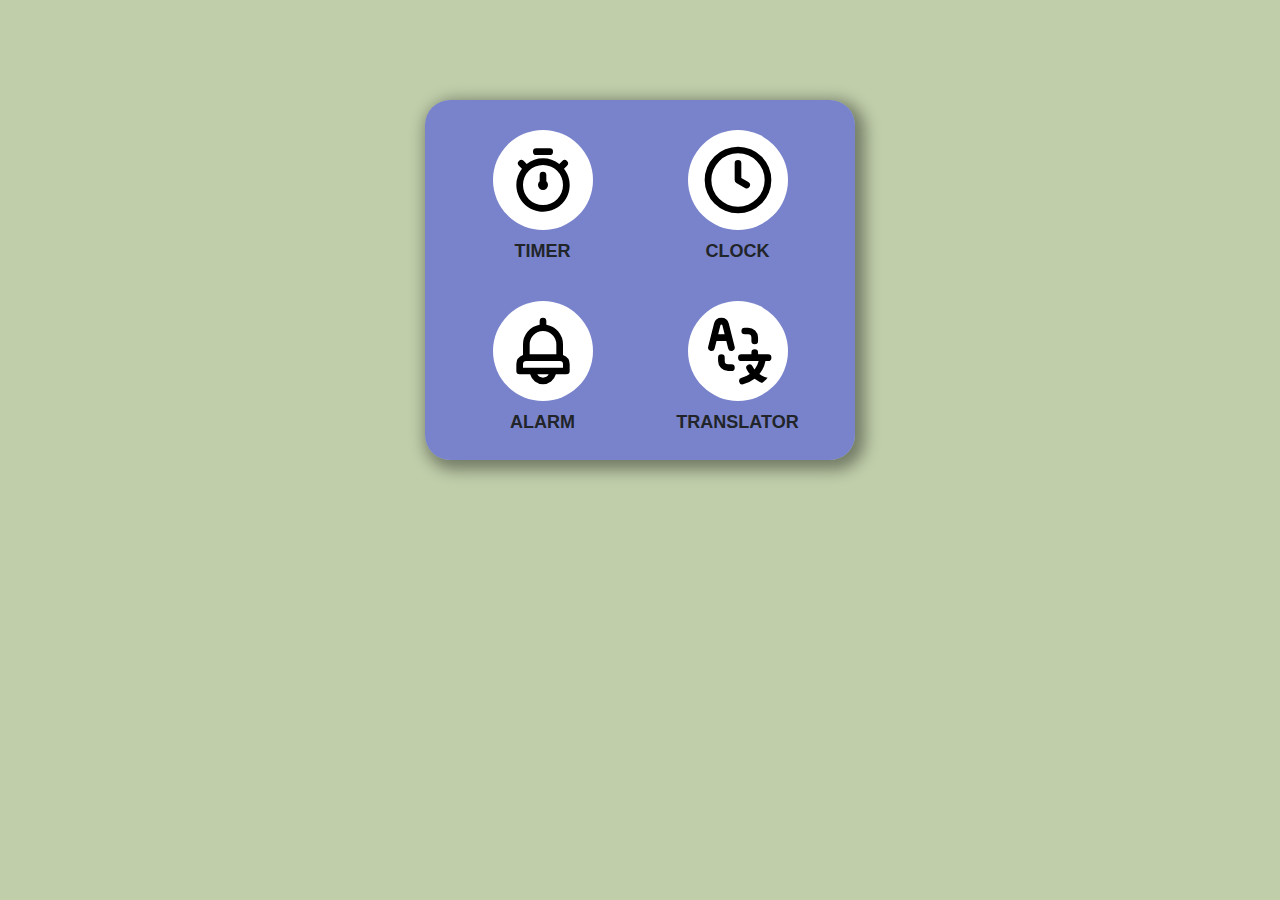
<file: index.html>
<!DOCTYPE html>
<html lang="en">
  <head>
    <meta charset="UTF-8" />
    <meta http-equiv="X-UA-Compatible" content="IE=edge" />
    <meta name="viewport" content="width=device-width, initial-scale=1.0" />
    <link rel="stylesheet" href="css/bootstrap.min.css" />
    <link rel="stylesheet" href="css/style.min.css" />
    <title>Document</title>
  </head>
  <body id="body">
    <section id="phone">
      <div class="phone-icons d-flex flex-column align-items-center gap-2">
        <a href="timer.html">
          <img src="images/stopwatch.svg" alt="" />
        </a>
        <p>TIMER</p>
      </div>
      <div class="phone-icons d-flex flex-column align-items-center gap-2">
        <a href="clock.html">
          <img src="images/clock.svg" alt="" />
        </a>
        <p>CLOCK</p>
      </div>
      <div class="phone-icons d-flex flex-column align-items-center gap-2">
        <a href="alarm.html">
          <img src="images/bell.svg" alt="" />
        </a>
        <p>ALARM</p>
      </div>
      <div class="phone-icons d-flex flex-column align-items-center gap-2">
        <a href="translator.html">
          <img src="images/translator.svg" alt="" />
        </a>
        <p>TRANSLATOR</p>
      </div>
    </section>
  </body>
</html>
</file>
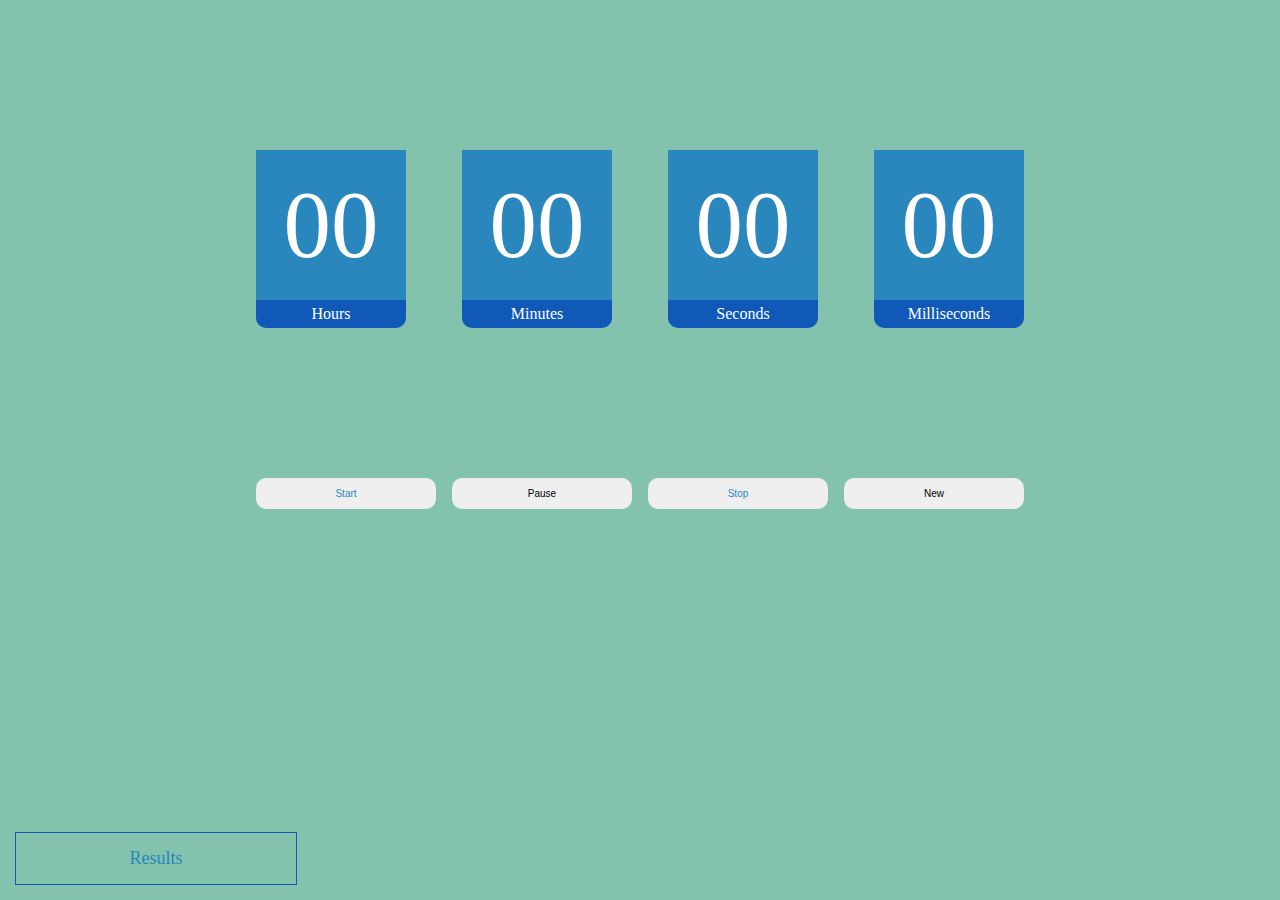
<file: timer.html>
<!DOCTYPE html>
<html lang="en">
  <head>
    <meta charset="UTF-8" />
    <meta http-equiv="X-UA-Compatible" content="IE=edge" />
    <meta name="viewport" content="width=device-width, initial-scale=1.0" />
    <!-- <link rel="stylesheet" href="css/bootstrap.min.css" /> -->
    <link rel="stylesheet" href="css/style.min.css" />
    <title>Document</title>
  </head>
  <body id="timerBody">
    <div class="containerTimer">
      <div class="timer">
        <div class="timerBlock">
          <div class="time" id="hour">00</div>
          <div class="title">Hours</div>
        </div>

        <div class="timerBlock">
          <div class="time" id="minute">00</div>
          <div class="title">Minutes</div>
        </div>

        <div class="timerBlock">
          <div class="time" id="second">00</div>
          <div class="title">Seconds</div>
        </div>

        <div class="timerBlock">
          <div class="time" id="millisecond">00</div>
          <div class="title">Milliseconds</div>
        </div>
      </div>

      <div class="buttons">
        <button id="start">Start</button>
        <button id="pause">Pause</button>
        <button id="stop">Stop</button>
        <button id="new">New</button>
      </div>
    </div>

    <div class="resultsBlock">
      <div class="resultsTitle">Results</div>
      <div id="results"></div>
    </div>
    <script src="js/main.js"></script>
  </body>
</html>
</file>
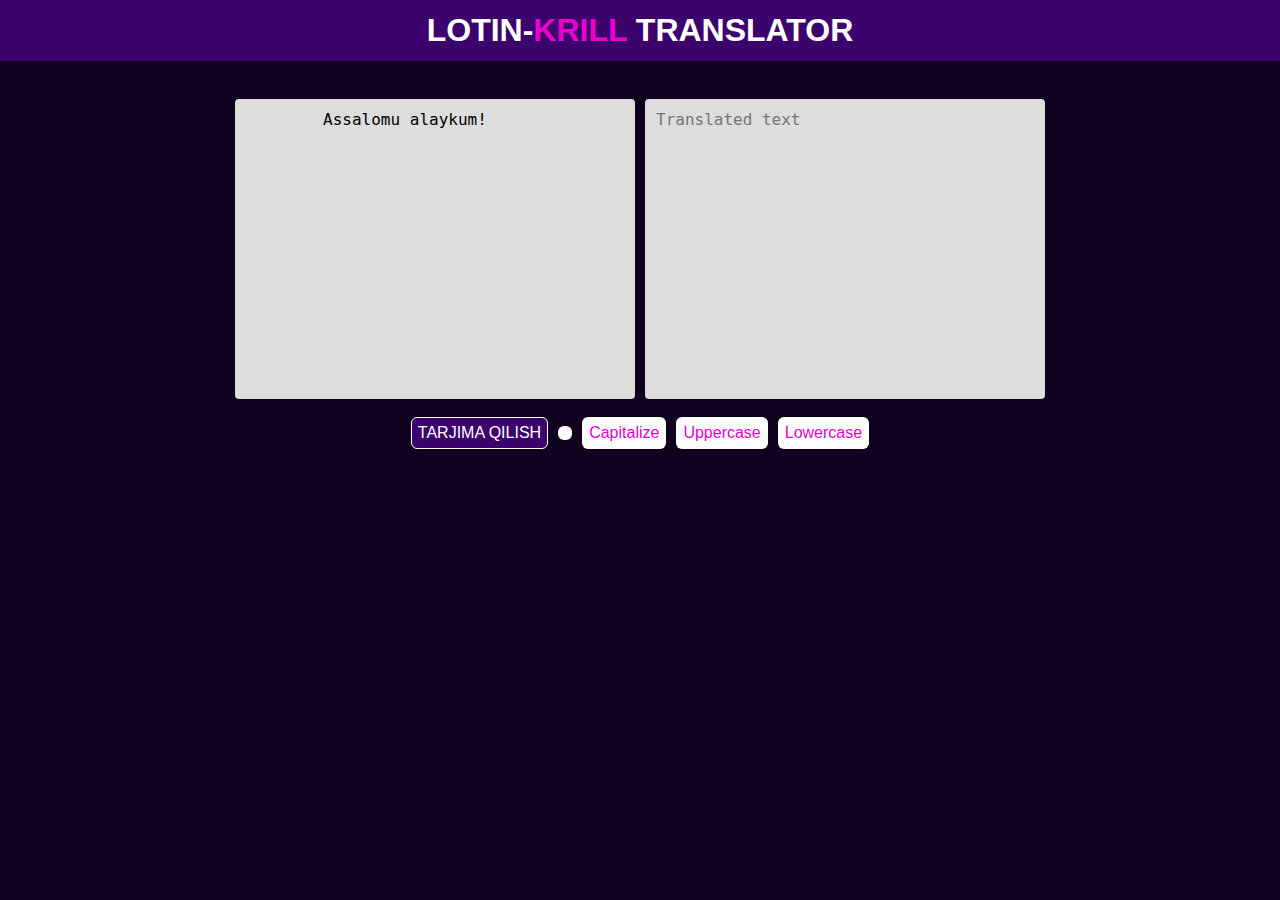
<file: translator.html>
<!DOCTYPE html>
<html lang="en">
  <head>
    <meta charset="UTF-8" />
    <meta http-equiv="X-UA-Compatible" content="IE=edge" />
    <meta name="viewport" content="width=device-width, initial-scale=1.0" />
    <meta
      name="description"
      content="Matinlaringizni bir bosish orqali lotinchadan krillchaga yoki krillchadan lotinchaga tarjima qiling!"
    />
    <link
      rel="stylesheet"
      href="https://unicons.iconscout.com/release/v4.0.0/css/line.css"
    />
    <title>LOTIN-KRILL TRANSLATOR</title>
    <link rel="stylesheet" href="style.css" />
    <link rel="stylesheet" href="css/style.min.css" />
  </head>

  <body>
    <nav class="nav">
      <h1 class="nav__logo">LOTIN-<span>KRILL</span> TRANSLATOR</h1>
    </nav>

    <div class="container">
      <div class="form">
        <textarea
          id="myTextarea"
          class="area area-1"
          placeholder="Translated text"
          cols="30"
          rows="10"
        >
        Assalomu alaykum!
        </textarea>

        <textarea
          id="myTextarea"
          class="area area-2"
          readonly
          placeholder="Translated text"
          cols="30"
          rows="10"
        ></textarea>
      </div>

      <div class="btn-group">
        <button class="btn translate-btn">TARJIMA QILISH</button>
        <button class="btn change-btn" id="swap-btn">
          <i class="uil uil-exchange-alt"></i>
        </button>
        <button class="btn change-btn" id="capitalize">Capitalize</button>
        <button class="btn change-btn" id="uppercase">Uppercase</button>
        <button class="btn change-btn" id="lowerCase">Lowercase</button>
      </div>
    </div>

    <script src="./index.js" defer></script>
  </body>
</html>
</file>
<file: style.css>
* {
  margin: 0;
  padding: 0;
  box-sizing: border-box;
}

:root {
  --color-white: #ffffff;
  --color-blue: #3d036d;
  --color-pink: #e700cf;
}

body {
  background: #0e021e;
}

button {
  padding: 6px;
  border-radius: 6px;
  font-size: 16px;
  transition: 0.3s all ease-in;
  cursor: pointer;
  outline: none;
}

.container {
  display: grid;
  place-items: center;
  margin: 30px 0;
  padding: 0 10px;
}
/* NAVBAR */
.nav {
  position: sticky;
  top: 0;
  left: 0;
  padding: 12px 16px;
  display: flex;
  align-items: center;
  justify-content: space-between;
  background: var(--color-blue);
}

.nav__logo {
  color: var(--color-white);
  font-family: "Franklin Gothic Medium", "Arial Narrow", Arial, sans-serif;
}

.nav__logo span {
  color: var(--color-pink);
}

.share-btn {
  border: 1px solid transparent;
  color: var(--color-pink);
  background: var(--color-white);
}

.share-btn:hover {
  border-color: var(--color-white);
  background: transparent;
}

/* FORM */
.form {
  display: flex;
  align-items: center;
  justify-content: center;
  flex-wrap: wrap;
}

textarea {
  background: #dddddd;
  transition: 0.3s all linear;
  outline: none;
  resize: none;
  border: 1px solid transparent;
  border-radius: 4px;
  padding: 10px;
  font-size: 16px;
  width: 400px;
  height: 300px;
  margin: 8px 5px;
}

textarea:focus {
  box-shadow: 0 0 10px var(--color-pink);
  border-color: var(--color-pink);
  background: var(--color-white);
}
/* FORM BUTTONS */
.btn-group {
  margin-top: 10px;
  display: flex;
  align-items: center;
  justify-content: center;
}

.btn {
  margin: 0 5px;
}

.translate-btn {
  background: var(--color-blue);
  border: 1px solid var(--color-white);
  color: var(--color-white);
}

.translate-btn:hover {
  border-color: var(--color-pink);
}

.change-btn {
  border: 1px solid transparent;
  color: var(--color-pink);
  background: var(--color-white);
}

.change-btn:hover {
  border-color: var(--color-white);
  background: transparent;
}

/* MEDIA */
@media (max-width: 420px) {
  textarea {
    width: 100%;
  }
}
</file>
<file: css/style.min.css>
#body{background-color:#c0ceaa}#phone{width:430px;height:360px;margin:100px auto;padding:30px;display:grid;grid-gap:20px;justify-content:center;align-items:center;grid-template-columns:repeat(2, 1fr);background-color:rgba(103,112,212,.8);box-shadow:5px 5px 15px 5px rgba(0,0,0,.4);border-radius:25px}#phone .phone-icons{display:flex;justify-content:center}#phone .phone-icons p{font-family:Arial,Helvetica,sans-serif;font-weight:600;font-size:1.125rem}#phone img{padding:10px;width:100px;background-color:#fff;border-radius:50%;transition:.3s}#phone img:hover{background-color:rgba(255,255,255,.7)}.containerTimer{width:60%;height:100%;margin:0 auto;margin-top:150px}#timerBody{display:flex;align-items:center;justify-content:center;font-size:42px;margin:0;background-color:#83c2ad}#timerBody p{width:200px;display:flex;justify-content:center;align-items:center;font-size:2.625rem;background-color:azure}.timer{display:flex;justify-content:space-between;align-items:center}.timerBlock{width:150px;border-bottom-right-radius:10px;border-bottom-left-radius:10px}.timerBlock .time{height:150px;display:flex;justify-content:center;align-items:center;background-color:#2987be;color:#fff;font-size:95px}.timerBlock .title{padding:5px;font-size:16px;background-color:#1059b8;border-bottom-right-radius:10px;border-bottom-left-radius:10px;text-align:center;color:#fff}.buttons{display:flex;justify-content:space-between;align-items:center;max-width:880px;margin:0 auto;margin-top:150px}.buttons button{padding:10px;width:180px;border:none;border-radius:10px;font-size:10px;transition:.3s ease-in-out;cursor:pointer}.buttons button#start,.buttons button#stop{color:#2987be}.buttons button#start:hover,.buttons button#stop:hover{background-color:#1059b8;color:#fff}.buttons button#pause:hover{background-color:#6dede2}.resultsBlock{position:absolute;bottom:15px;left:15px;width:250px;border:1px solid #1059b8;color:#2987be;font-size:18px;padding:15px;text-align:center}.results-info{margin:10px 0}#clockBody{background-color:#000;width:50%;margin:0 auto}#clock{color:#fff;margin-top:30vh;font-weight:bold;font-size:20vh}#alarmBody{width:50%;margin:0 auto;background-color:#000;text-align:center}#alarmBody h1{color:#fff;text-align:center}#alarmBody button{padding:10px;border-radius:5px;font-size:18px;font-weight:600}.nav{display:flex;justify-content:center}input[type=time]{padding:10px 10px 10px 20px;border-radius:5px;border:none;font-size:18px;font-weight:600}.active{background-color:#1059b8;color:#fff}
</file>
